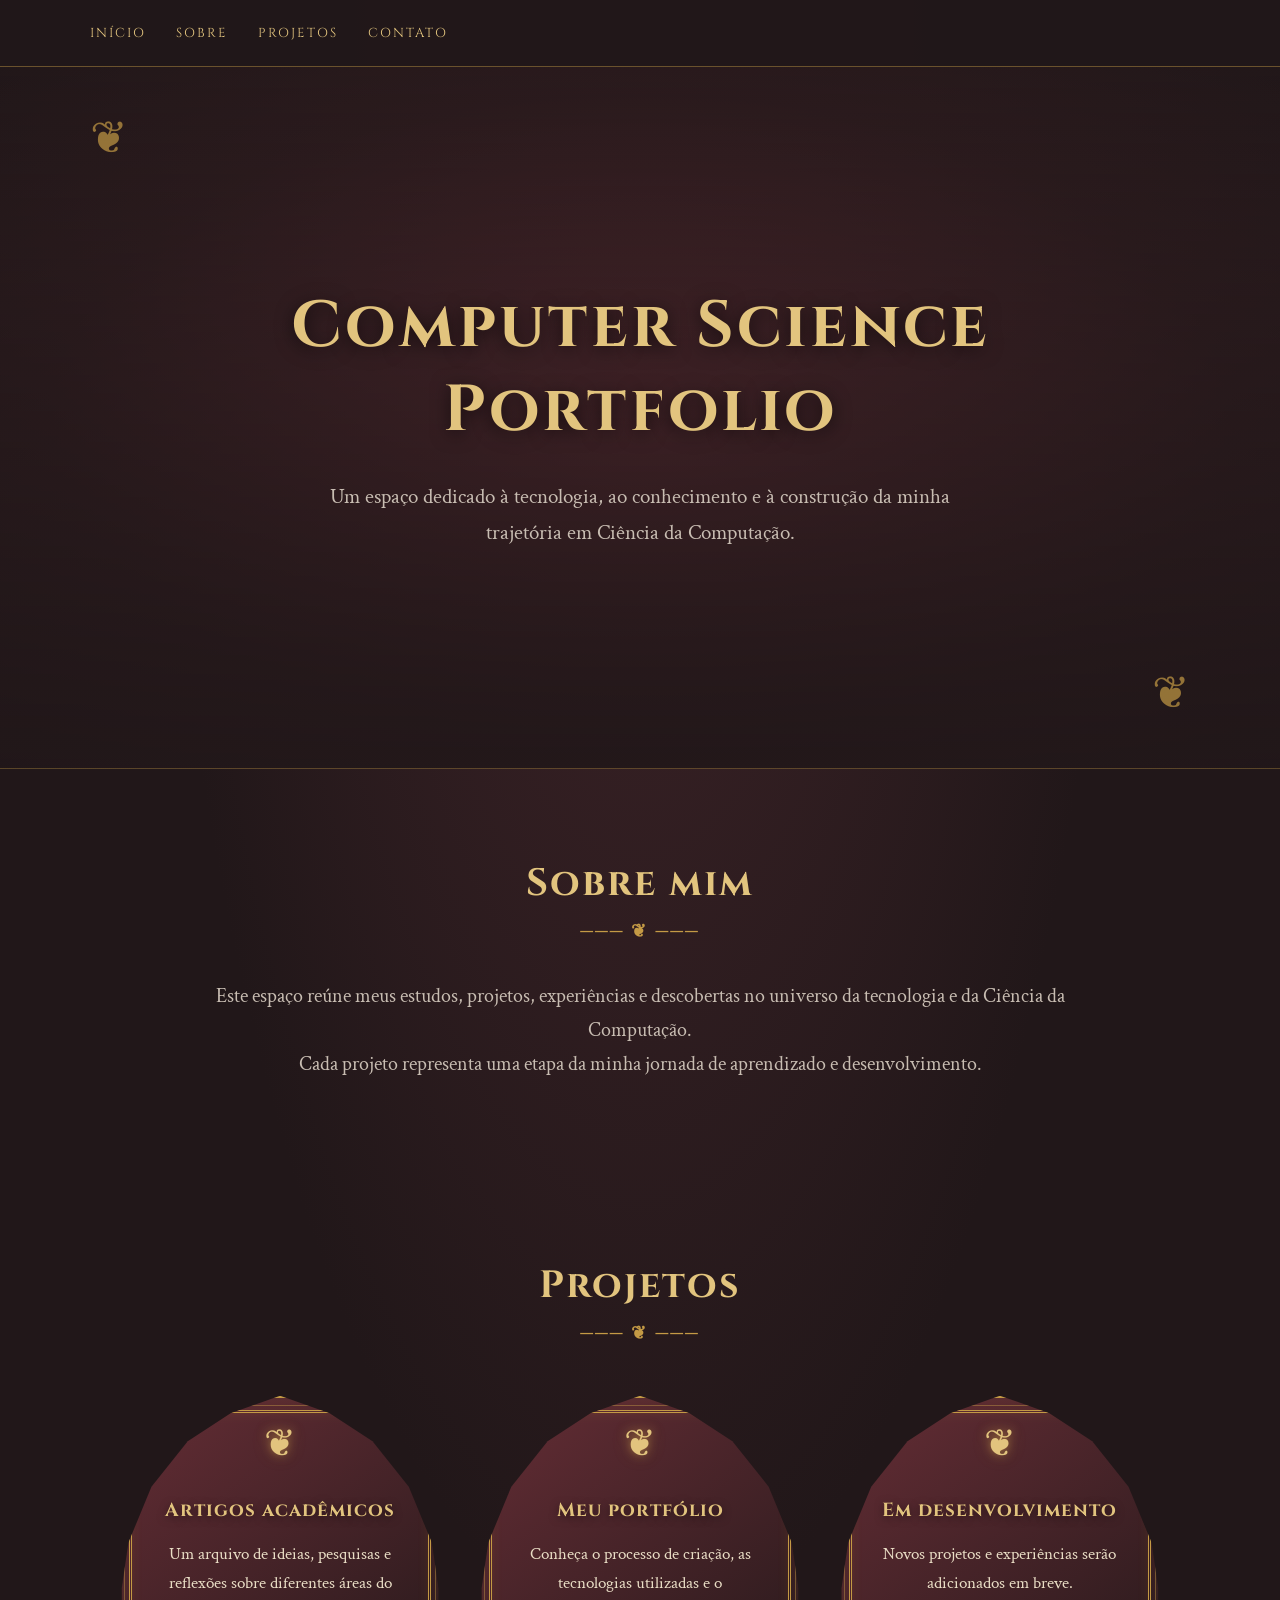
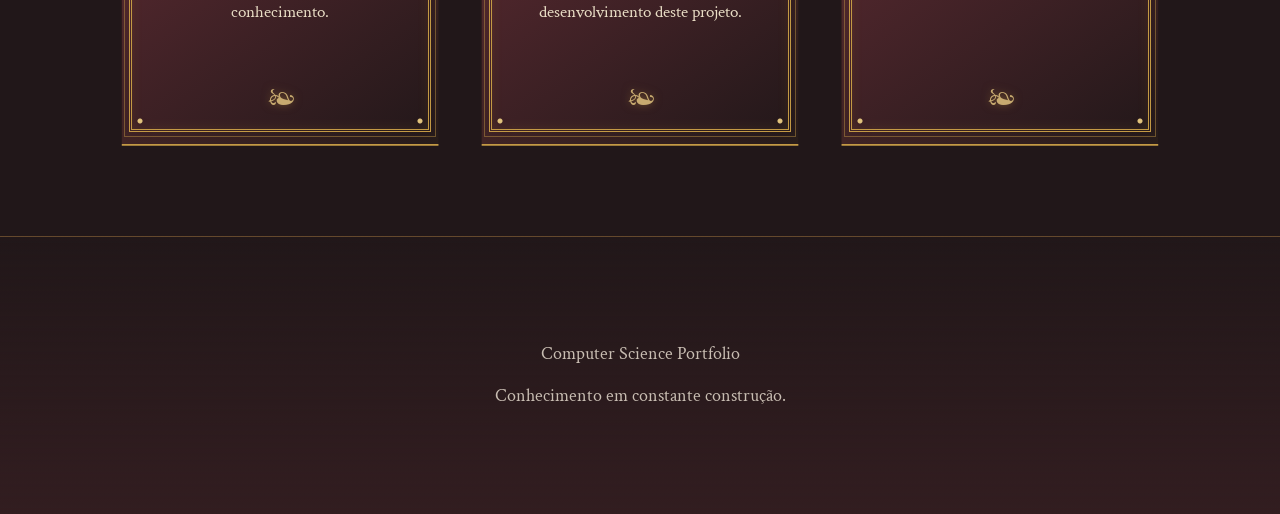
<file: index.html>
<!DOCTYPE html>
<html lang="pt-BR">

<head>
    <meta charset="UTF-8">
    <meta name="viewport" content="width=device-width, initial-scale=1.0">

    <title>Meu Portfolio | Computer Science</title>

    <link rel="stylesheet" href="Style.css">
</head>

<body>

    <header>
        <nav>
            <a href="#home">Início</a>
            <a href="#about">Sobre</a>
            <a href="#projects">Projetos</a>
            <a href="#contact">Contato</a>
        </nav>
    </header>

    <main>

        <section class="hero" id="home">
            <h1>Computer Science Portfolio</h1>

            <p>
                Um espaço dedicado à tecnologia,
                ao conhecimento e à construção
                da minha trajetória em Ciência da Computação.
            </p>
        </section>

        <section class="about" id="about">
            <h2>Sobre mim</h2>

            <p>
                Este espaço reúne meus estudos, projetos,
                experiências e descobertas no universo
                da tecnologia e da Ciência da Computação.
            </p>

            <p>
                Cada projeto representa uma etapa da minha
                jornada de aprendizado e desenvolvimento.
            </p>
        </section>

        <section class="projects" id="projects">
            <h2>Projetos</h2>

            <div class="project-grid">

                <a href="./Artigos.html/index.html">
                    <article class="project-card">
                        <span class="window-ornament">❦</span>
                        <h3>Artigos acadêmicos</h3>

                        <p>
                            Um arquivo de ideias, pesquisas
                            e reflexões sobre diferentes
                            áreas do conhecimento.
                        </p>
                    </article>
                </a>

                <a href="./Portfolio.html/index.html">
                    <article class="project-card">
                        <span class="window-ornament">❦</span>
                        <h3>Meu portfólio</h3>

                        <p>
                            Conheça o processo de criação,
                            as tecnologias utilizadas e
                            o desenvolvimento deste projeto.
                        </p>
                    </article>
                </a>

                <a href="./Desenvolvimento.html/index.html">
                    <article class="project-card">
                        <span class="window-ornament">❦</span>
                        <h3>Em desenvolvimento</h3>

                        <p>
                            Novos projetos e experiências
                            serão adicionados em breve.
                        </p>
                    </article>
                </a>

            </div>
        </section>

    </main>

    <footer id="contact">
        <p>Computer Science Portfolio</p>
        <p>Conhecimento em constante construção.</p>
    </footer>

</body>
</html>
</file>
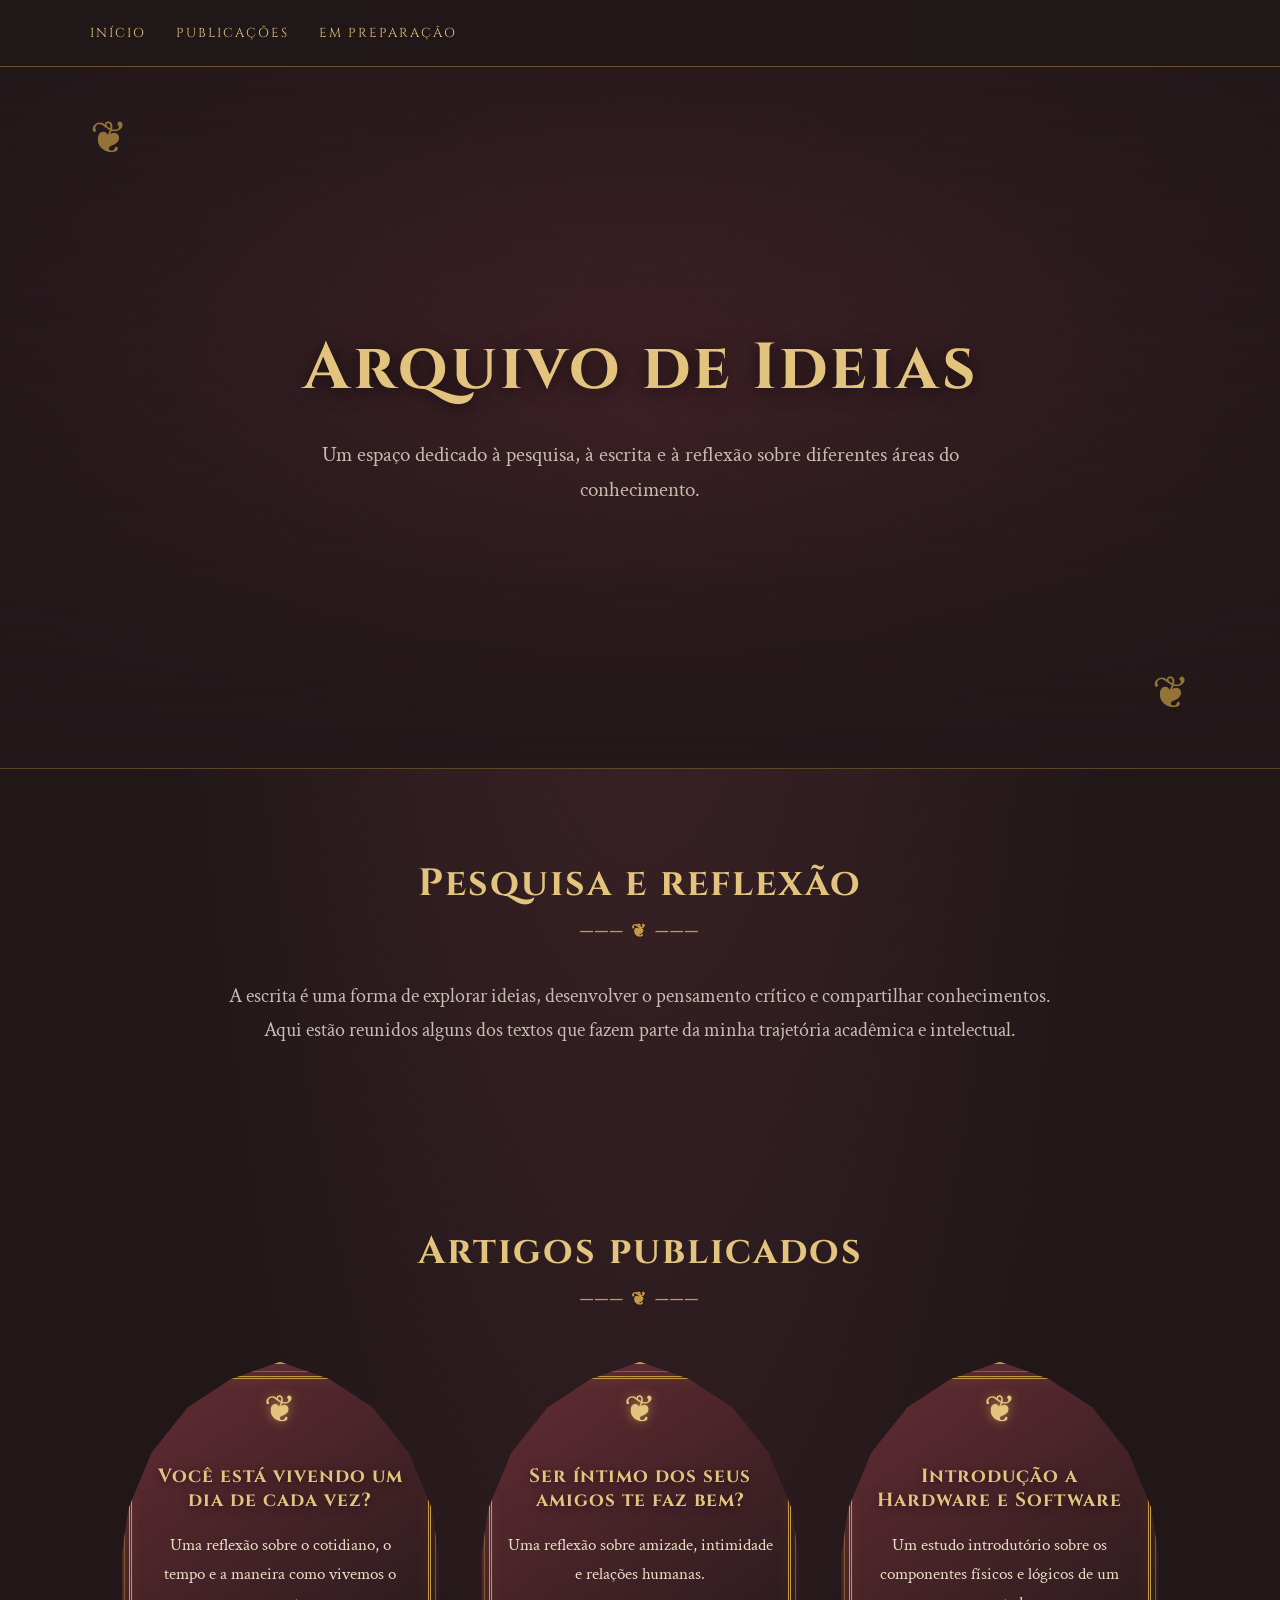
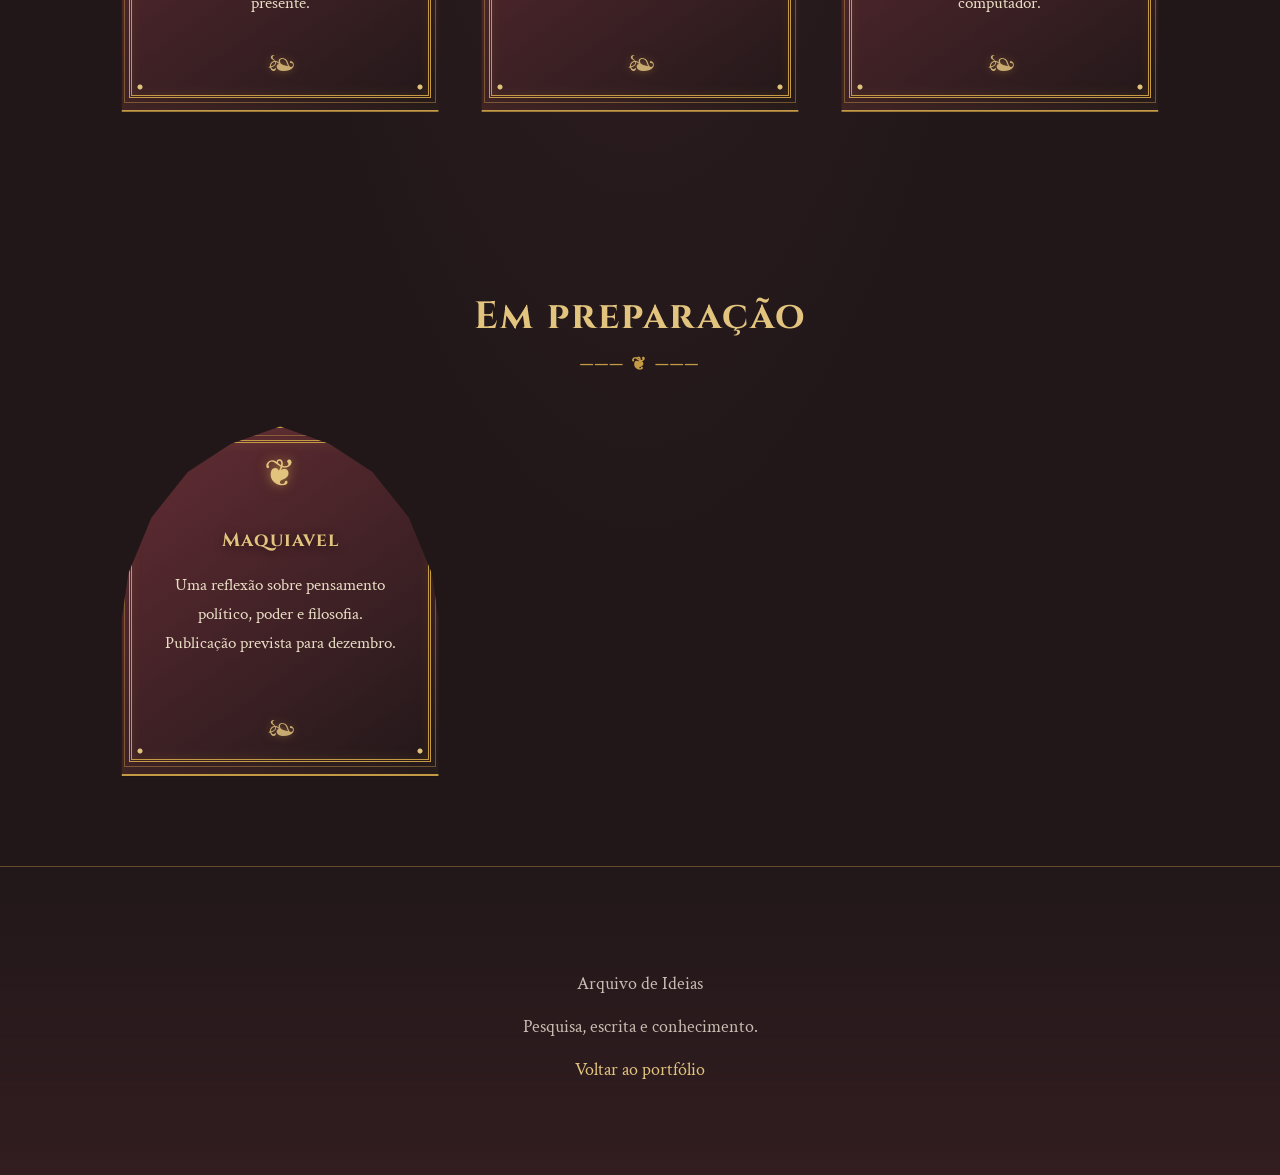
<file: Artigos.html/Index.html>
<!DOCTYPE html>
<html lang="pt-BR">

<head>
    <meta charset="UTF-8">
    <meta name="viewport" content="width=device-width, initial-scale=1.0">

    <title>Arquivo de Ideias | Computer Science</title>

    <link rel="stylesheet" href="../Style.css">
</head>

<body>

    <!-- CABEÇALHO -->

    <header>
        <nav>
            <a href="../Index.html">Início</a>
            <a href="#published">Publicações</a>
            <a href="#upcoming">Em preparação</a>
        </nav>
    </header>

    <main>

        <!-- APRESENTAÇÃO -->

        <section class="hero">

            <h1>Arquivo de Ideias</h1>

            <p>
                Um espaço dedicado à pesquisa,
                à escrita e à reflexão sobre
                diferentes áreas do conhecimento.
            </p>

        </section>

        <!-- INTRODUÇÃO -->

        <section class="about">

            <h2>Pesquisa e reflexão</h2>

            <p>
                A escrita é uma forma de explorar ideias,
                desenvolver o pensamento crítico e
                compartilhar conhecimentos.
            </p>

            <p>
                Aqui estão reunidos alguns dos textos
                que fazem parte da minha trajetória
                acadêmica e intelectual.
            </p>

        </section>

        <!-- ARTIGOS PUBLICADOS -->

        <section class="projects" id="published">

            <h2>Artigos publicados</h2>

            <div class="project-grid">

                <a href="https://substack.com/@aath3na"
                   target="_blank"
                   rel="noopener noreferrer">

                    <article class="project-card">

                        <span class="window-ornament">❦</span>

                        <h3>Você está vivendo um dia de cada vez?</h3>

                        <p>
                            Uma reflexão sobre o cotidiano,
                            o tempo e a maneira como vivemos
                            o presente.
                        </p>

                    </article>

                </a>

                <a href="https://substack.com/@aath3na"
                   target="_blank"
                   rel="noopener noreferrer">

                    <article class="project-card">

                        <span class="window-ornament">❦</span>

                        <h3>Ser íntimo dos seus amigos te faz bem?</h3>

                        <p>
                            Uma reflexão sobre amizade,
                            intimidade e relações humanas.
                        </p>

                    </article>

                </a>

                <a href="https://substack.com/@aath3na"
                   target="_blank"
                   rel="noopener noreferrer">

                    <article class="project-card">

                        <span class="window-ornament">❦</span>

                        <h3>Introdução a Hardware e Software</h3>

                        <p>
                            Um estudo introdutório sobre
                            os componentes físicos e lógicos
                            de um computador.
                        </p>

                    </article>

                </a>

            </div>

        </section>

        <!-- PRÓXIMAS PUBLICAÇÕES -->

        <section class="projects" id="upcoming">

            <h2>Em preparação</h2>

            <div class="project-grid">

                <article class="project-card">

                    <span class="window-ornament">❦</span>

                    <h3>Maquiavel</h3>

                    <p>
                        Uma reflexão sobre pensamento político,
                        poder e filosofia.
                    </p>

                    <p>
                        Publicação prevista para dezembro.
                    </p>

                </article>

            </div>

        </section>

    </main>

    <!-- RODAPÉ -->

    <footer id="contact">

        <p>Arquivo de Ideias</p>

        <p>Pesquisa, escrita e conhecimento.</p>

        <a href="../Index.html">Voltar ao portfólio</a>

    </footer>

</body>
</html>
</file>
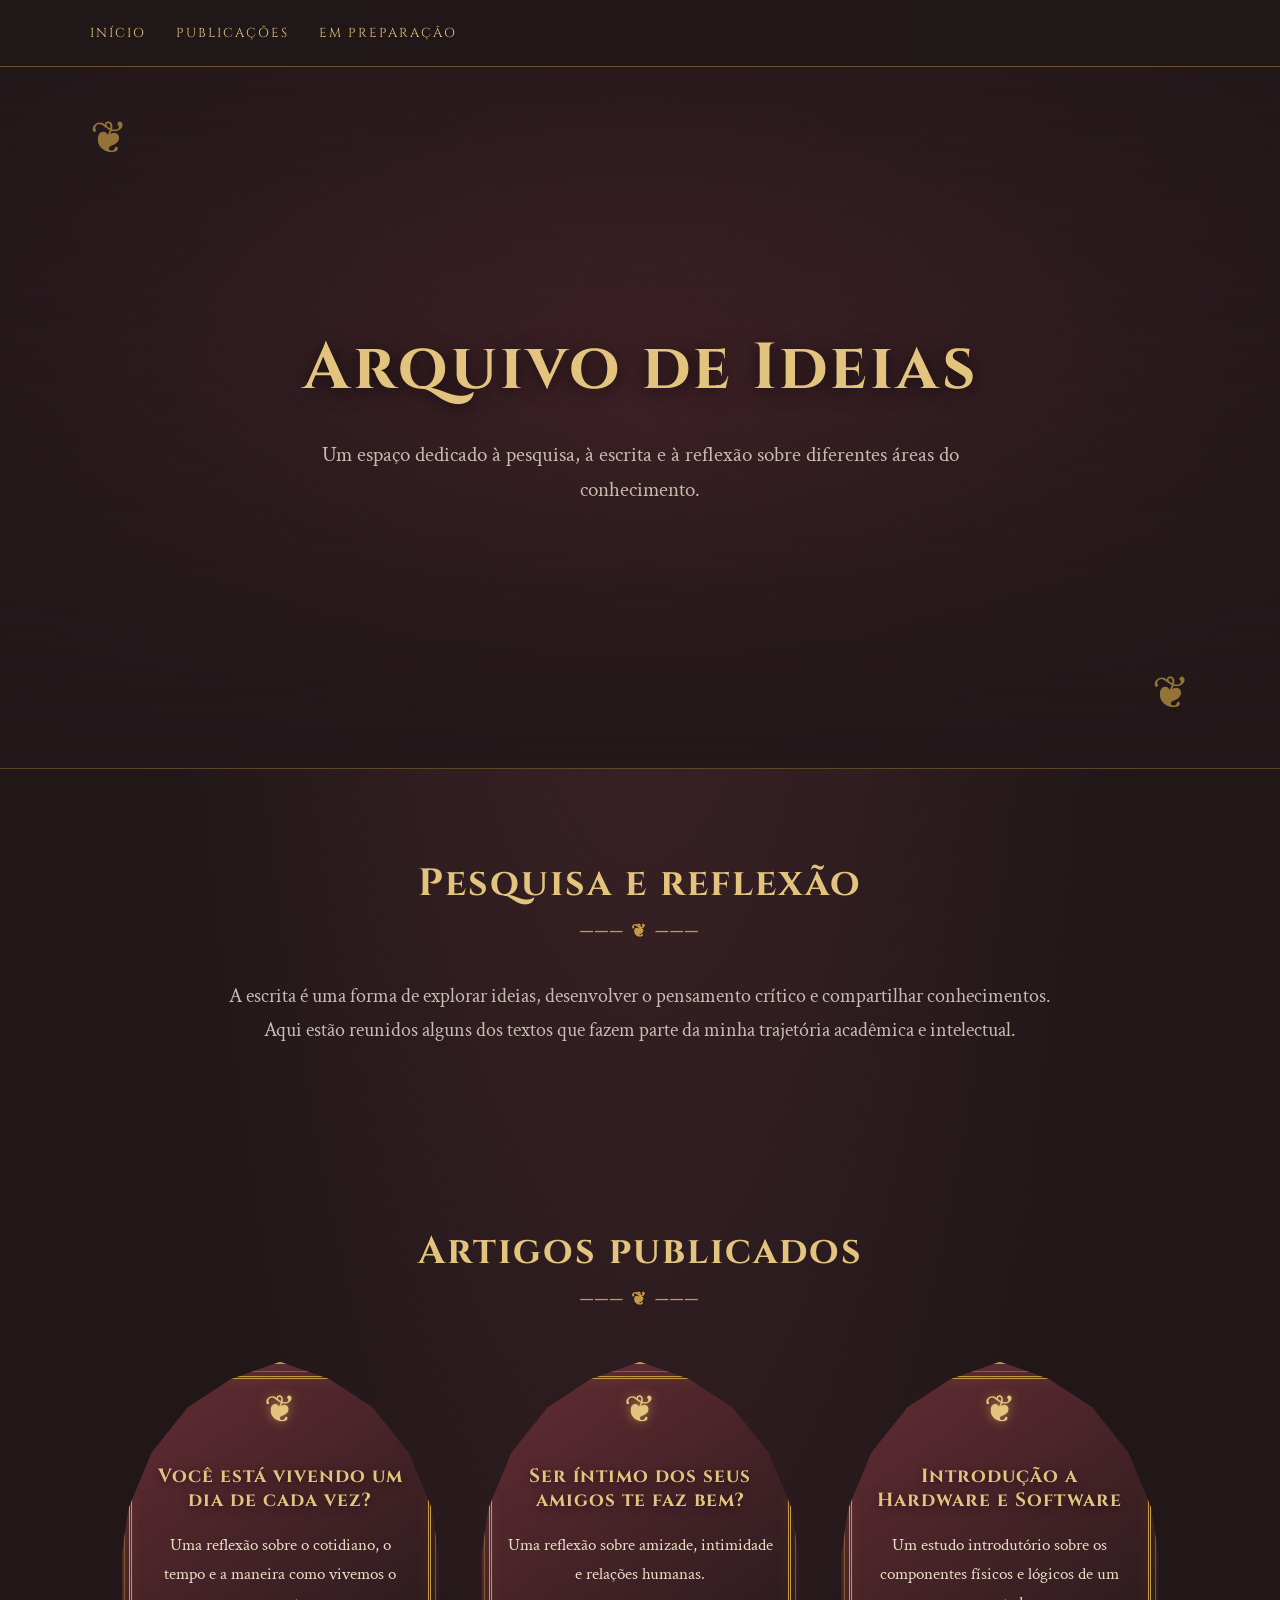
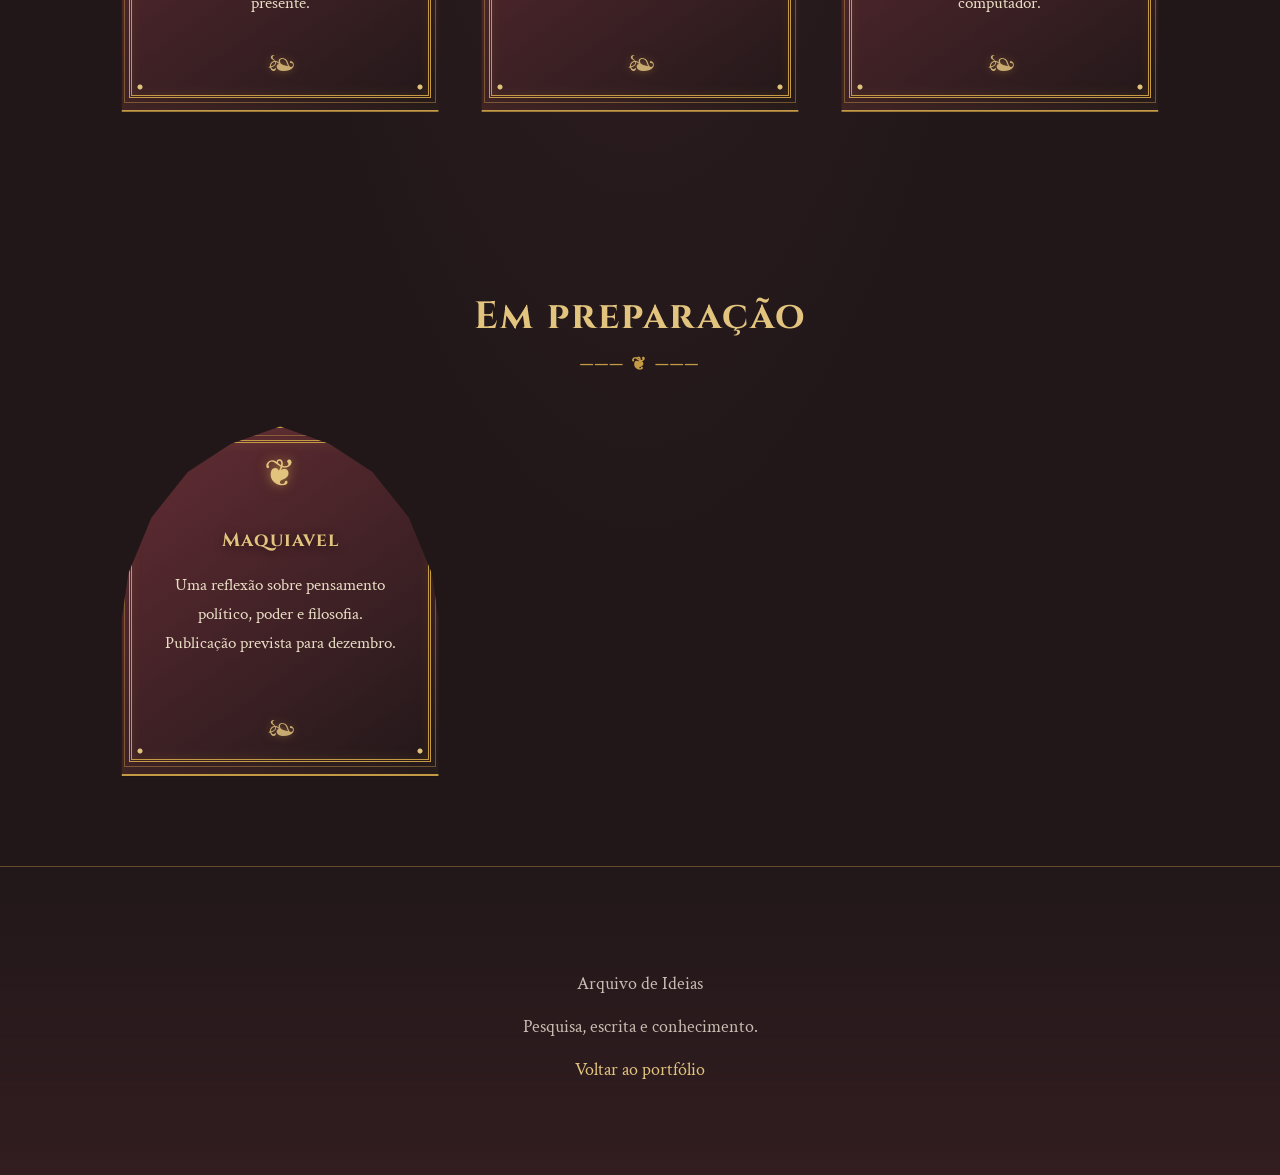
<file: Artigos.html/index.html>
<!DOCTYPE html>
<html lang="pt-BR">

<head>
    <meta charset="UTF-8">
    <meta name="viewport" content="width=device-width, initial-scale=1.0">

    <title>Arquivo de Ideias | Computer Science</title>

    <link rel="stylesheet" href="../Style.css">
</head>

<body>

    <!-- CABEÇALHO -->

    <header>
        <nav>
            <a href="../index.html">Início</a>
            <a href="#published">Publicações</a>
            <a href="#upcoming">Em preparação</a>
        </nav>
    </header>

    <main>

        <!-- APRESENTAÇÃO -->

        <section class="hero">

            <h1>Arquivo de Ideias</h1>

            <p>
                Um espaço dedicado à pesquisa,
                à escrita e à reflexão sobre
                diferentes áreas do conhecimento.
            </p>

        </section>

        <!-- INTRODUÇÃO -->

        <section class="about">

            <h2>Pesquisa e reflexão</h2>

            <p>
                A escrita é uma forma de explorar ideias,
                desenvolver o pensamento crítico e
                compartilhar conhecimentos.
            </p>

            <p>
                Aqui estão reunidos alguns dos textos
                que fazem parte da minha trajetória
                acadêmica e intelectual.
            </p>

        </section>

        <!-- ARTIGOS PUBLICADOS -->

        <section class="projects" id="published">

            <h2>Artigos publicados</h2>

            <div class="project-grid">

                <a href="https://substack.com/@aath3na"
                   target="_blank"
                   rel="noopener noreferrer">

                    <article class="project-card">

                        <span class="window-ornament">❦</span>

                        <h3>Você está vivendo um dia de cada vez?</h3>

                        <p>
                            Uma reflexão sobre o cotidiano,
                            o tempo e a maneira como vivemos
                            o presente.
                        </p>

                    </article>

                </a>

                <a href="https://substack.com/@aath3na"
                   target="_blank"
                   rel="noopener noreferrer">

                    <article class="project-card">

                        <span class="window-ornament">❦</span>

                        <h3>Ser íntimo dos seus amigos te faz bem?</h3>

                        <p>
                            Uma reflexão sobre amizade,
                            intimidade e relações humanas.
                        </p>

                    </article>

                </a>

                <a href="https://substack.com/@aath3na"
                   target="_blank"
                   rel="noopener noreferrer">

                    <article class="project-card">

                        <span class="window-ornament">❦</span>

                        <h3>Introdução a Hardware e Software</h3>

                        <p>
                            Um estudo introdutório sobre
                            os componentes físicos e lógicos
                            de um computador.
                        </p>

                    </article>

                </a>

            </div>

        </section>

        <!-- PRÓXIMAS PUBLICAÇÕES -->

        <section class="projects" id="upcoming">

            <h2>Em preparação</h2>

            <div class="project-grid">

                <article class="project-card">

                    <span class="window-ornament">❦</span>

                    <h3>Maquiavel</h3>

                    <p>
                        Uma reflexão sobre pensamento político,
                        poder e filosofia.
                    </p>

                    <p>
                        Publicação prevista para dezembro.
                    </p>

                </article>

            </div>

        </section>

    </main>

    <!-- RODAPÉ -->

    <footer id="contact">

        <p>Arquivo de Ideias</p>

        <p>Pesquisa, escrita e conhecimento.</p>

        <a href="../index.html">Voltar ao portfólio</a>

    </footer>

</body>
</html>
</file>
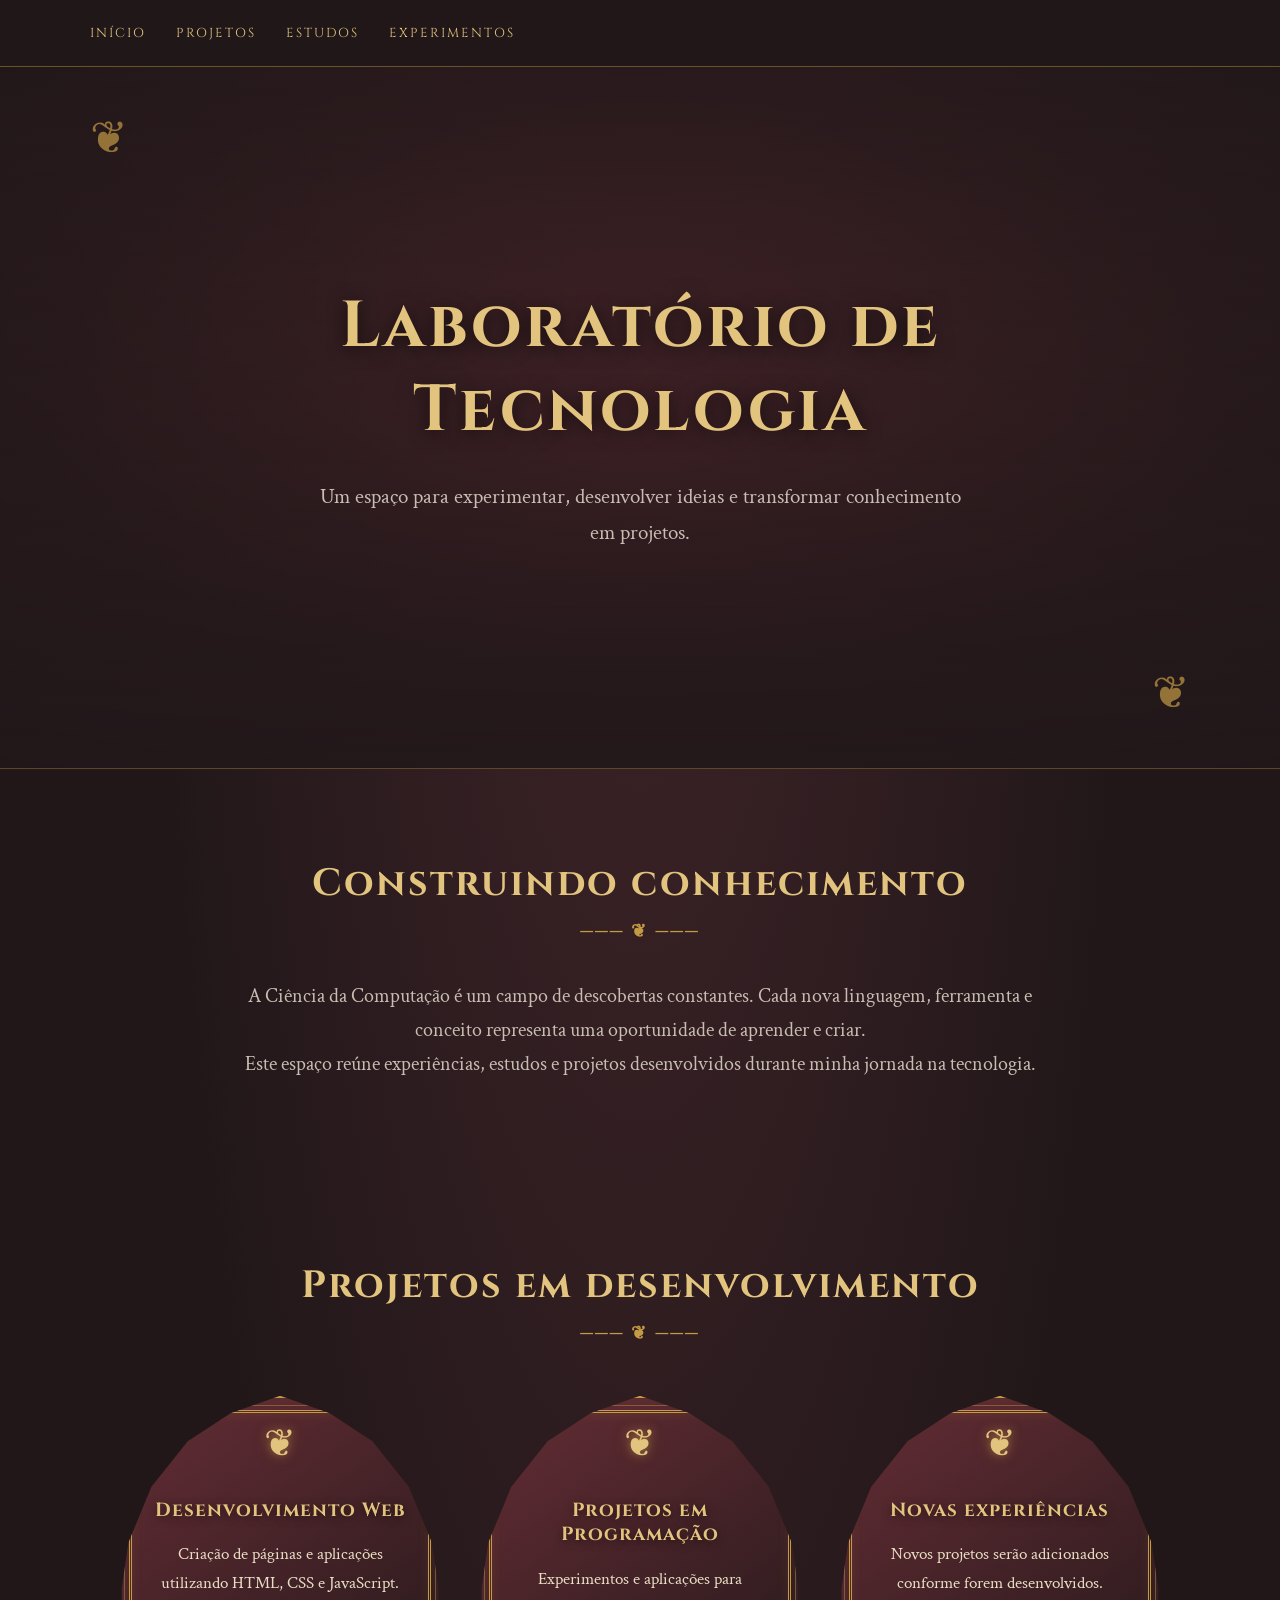
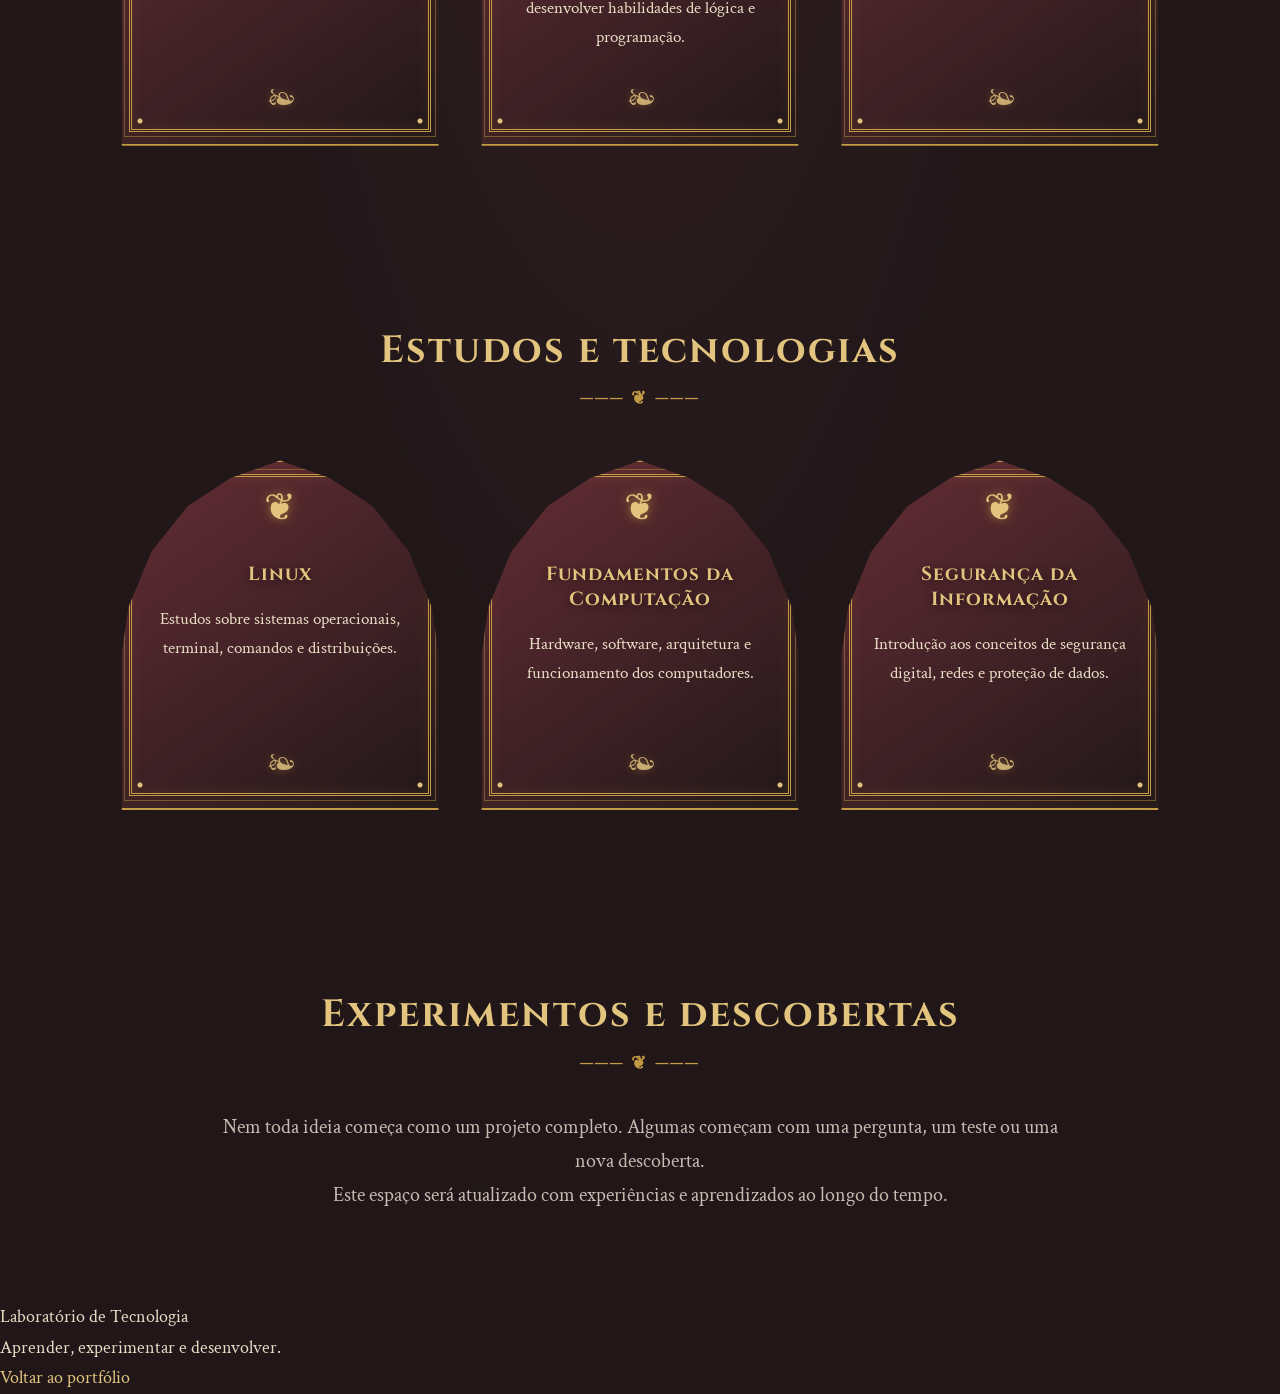
<file: Desenvolvimento.html/Index.html>
<!DOCTYPE html>
<html lang="pt-BR">

<head>
    <meta charset="UTF-8">
    <meta name="viewport" content="width=device-width, initial-scale=1.0">

    <title>Laboratório de Tecnologia | Computer Science</title>

    <link rel="stylesheet" href="../Style.css">
</head>

<body>

    <header>
        <nav>
            <a href="../Index.html">Início</a>
            <a href="#projects">Projetos</a>
            <a href="#studies">Estudos</a>
            <a href="#experiments">Experimentos</a>
        </nav>
    </header>

    <main>

        <!-- APRESENTAÇÃO -->

        <section class="hero">

            <h1>Laboratório de Tecnologia</h1>

            <p>
                Um espaço para experimentar,
                desenvolver ideias e transformar
                conhecimento em projetos.
            </p>

        </section>

        <!-- INTRODUÇÃO -->

        <section class="about">

            <h2>Construindo conhecimento</h2>

            <p>
                A Ciência da Computação é um campo
                de descobertas constantes.
                Cada nova linguagem, ferramenta
                e conceito representa uma oportunidade
                de aprender e criar.
            </p>

            <p>
                Este espaço reúne experiências,
                estudos e projetos desenvolvidos
                durante minha jornada na tecnologia.
            </p>

        </section>

        <!-- PROJETOS -->

        <section class="projects" id="projects">

            <h2>Projetos em desenvolvimento</h2>

            <div class="project-grid">

                <article class="project-card">

                    <span class="window-ornament">❦</span>

                    <h3>Desenvolvimento Web</h3>

                    <p>
                        Criação de páginas e aplicações
                        utilizando HTML, CSS e JavaScript.
                    </p>

                </article>

                <article class="project-card">

                    <span class="window-ornament">❦</span>

                    <h3>Projetos em Programação</h3>

                    <p>
                        Experimentos e aplicações
                        para desenvolver habilidades
                        de lógica e programação.
                    </p>

                </article>

                <article class="project-card">

                    <span class="window-ornament">❦</span>

                    <h3>Novas experiências</h3>

                    <p>
                        Novos projetos serão adicionados
                        conforme forem desenvolvidos.
                    </p>

                </article>

            </div>

        </section>

        <!-- ESTUDOS -->

        <section class="projects" id="studies">

            <h2>Estudos e tecnologias</h2>

            <div class="project-grid">

                <article class="project-card">

                    <span class="window-ornament">❦</span>

                    <h3>Linux</h3>

                    <p>
                        Estudos sobre sistemas operacionais,
                        terminal, comandos e distribuições.
                    </p>

                </article>

                <article class="project-card">

                    <span class="window-ornament">❦</span>

                    <h3>Fundamentos da Computação</h3>

                    <p>
                        Hardware, software,
                        arquitetura e funcionamento
                        dos computadores.
                    </p>

                </article>

                <article class="project-card">

                    <span class="window-ornament">❦</span>

                    <h3>Segurança da Informação</h3>

                    <p>
                        Introdução aos conceitos
                        de segurança digital,
                        redes e proteção de dados.
                    </p>

                </article>

            </div>

        </section>

        <!-- EXPERIMENTOS -->

        <section class="about" id="experiments">

            <h2>Experimentos e descobertas</h2>

            <p>
                Nem toda ideia começa como um projeto completo.
                Algumas começam com uma pergunta,
                um teste ou uma nova descoberta.
            </p>

            <p>
                Este espaço será atualizado
                com experiências e aprendizados
                ao longo do tempo.
            </p>

        </section>

    </main>

    <footer>

        <p>Laboratório de Tecnologia</p>

        <p>Aprender, experimentar e desenvolver.</p>

        <a href="../Index.html">Voltar ao portfólio</a>

    </footer>

</body>
</html>
</file>
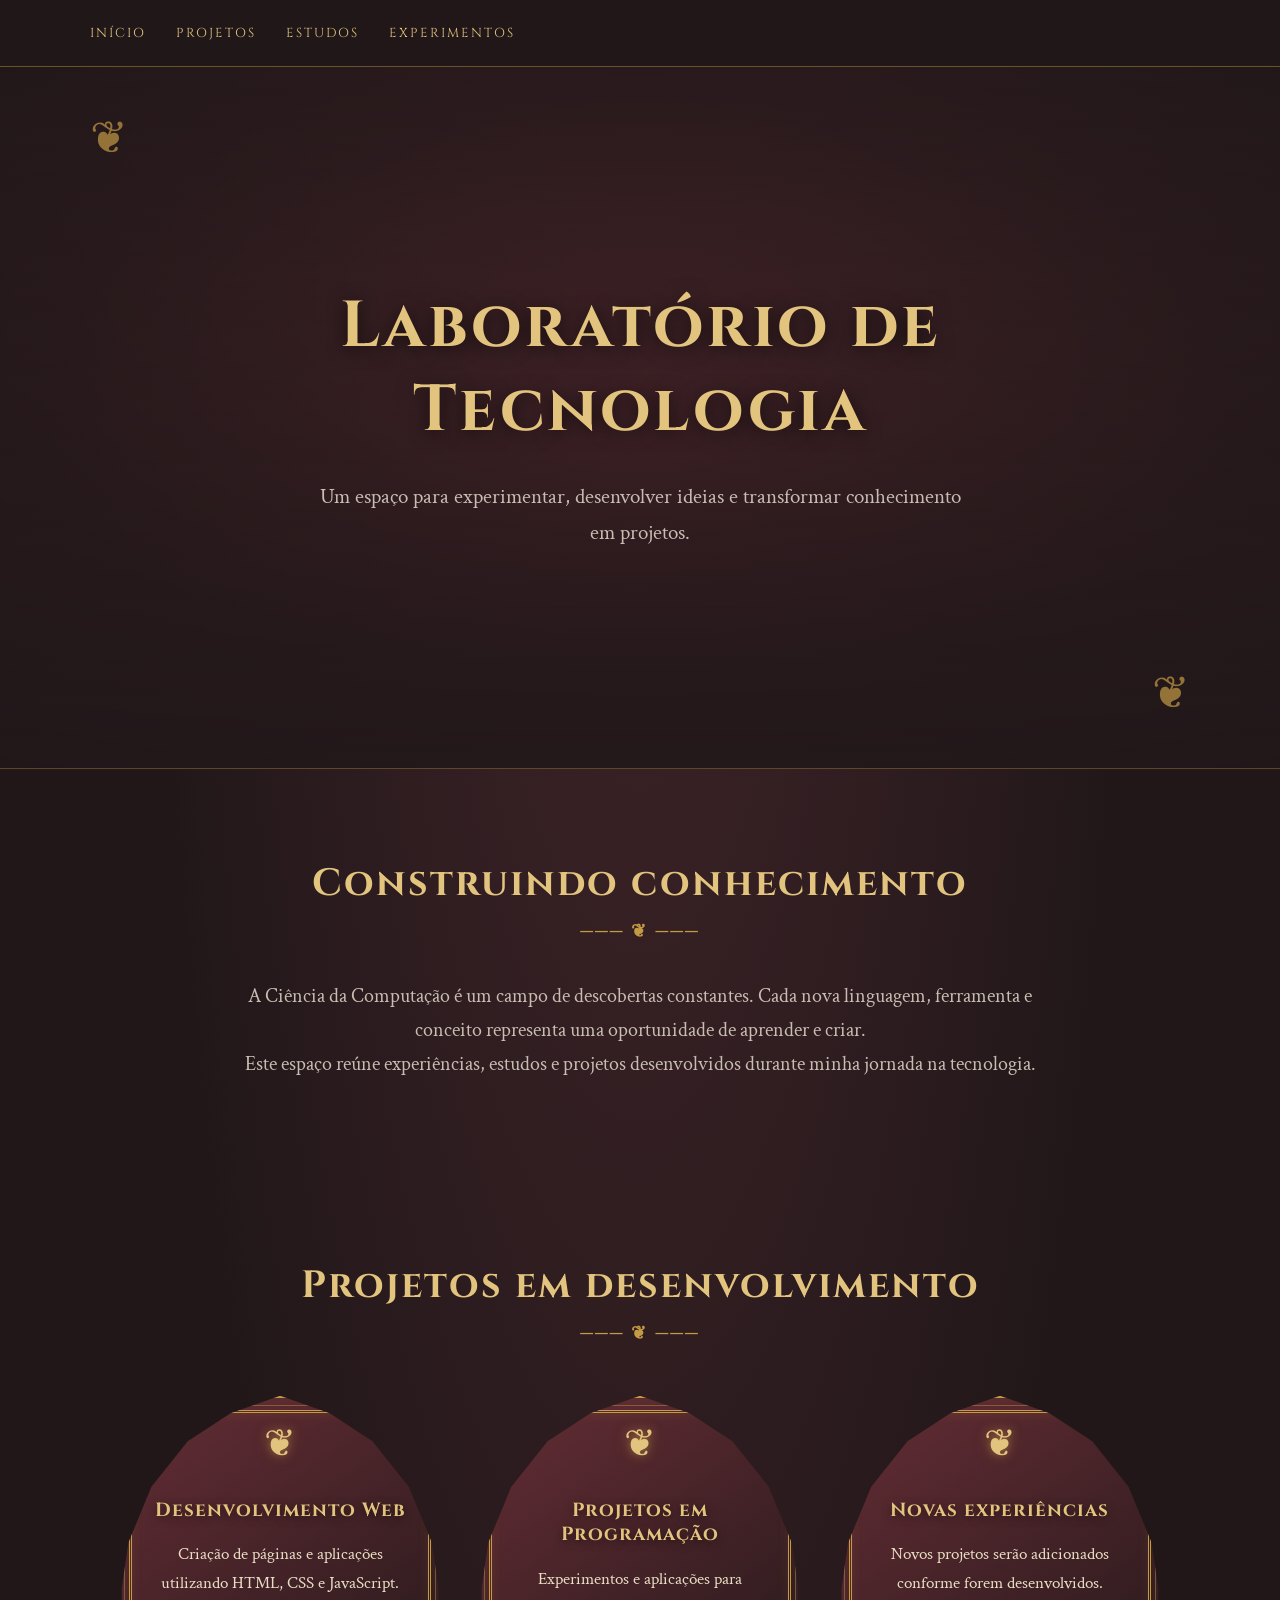
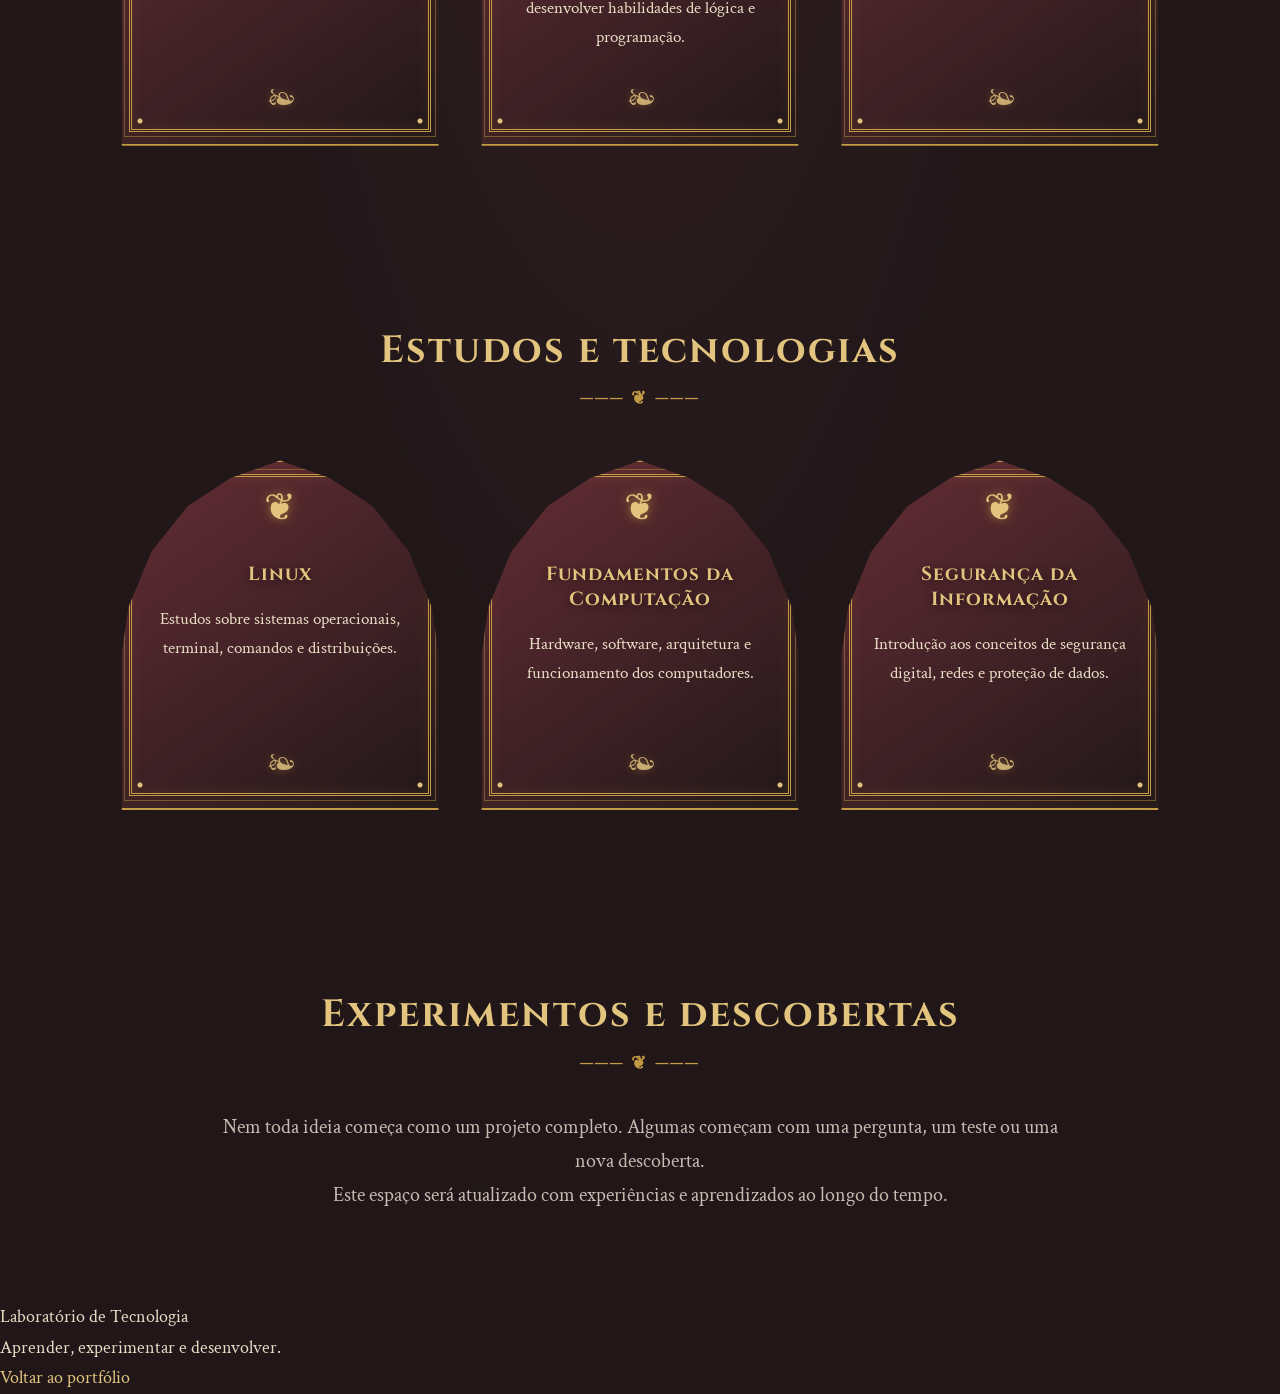
<file: Desenvolvimento.html/index.html>
<!DOCTYPE html>
<html lang="pt-BR">

<head>
    <meta charset="UTF-8">
    <meta name="viewport" content="width=device-width, initial-scale=1.0">

    <title>Laboratório de Tecnologia | Computer Science</title>

    <link rel="stylesheet" href="../Style.css">
</head>

<body>

    <header>
        <nav>
            <a href="../index.html">Início</a>
            <a href="#projects">Projetos</a>
            <a href="#studies">Estudos</a>
            <a href="#experiments">Experimentos</a>
        </nav>
    </header>

    <main>

        <!-- APRESENTAÇÃO -->

        <section class="hero">

            <h1>Laboratório de Tecnologia</h1>

            <p>
                Um espaço para experimentar,
                desenvolver ideias e transformar
                conhecimento em projetos.
            </p>

        </section>

        <!-- INTRODUÇÃO -->

        <section class="about">

            <h2>Construindo conhecimento</h2>

            <p>
                A Ciência da Computação é um campo
                de descobertas constantes.
                Cada nova linguagem, ferramenta
                e conceito representa uma oportunidade
                de aprender e criar.
            </p>

            <p>
                Este espaço reúne experiências,
                estudos e projetos desenvolvidos
                durante minha jornada na tecnologia.
            </p>

        </section>

        <!-- PROJETOS -->

        <section class="projects" id="projects">

            <h2>Projetos em desenvolvimento</h2>

            <div class="project-grid">

                <article class="project-card">

                    <span class="window-ornament">❦</span>

                    <h3>Desenvolvimento Web</h3>

                    <p>
                        Criação de páginas e aplicações
                        utilizando HTML, CSS e JavaScript.
                    </p>

                </article>

                <article class="project-card">

                    <span class="window-ornament">❦</span>

                    <h3>Projetos em Programação</h3>

                    <p>
                        Experimentos e aplicações
                        para desenvolver habilidades
                        de lógica e programação.
                    </p>

                </article>

                <article class="project-card">

                    <span class="window-ornament">❦</span>

                    <h3>Novas experiências</h3>

                    <p>
                        Novos projetos serão adicionados
                        conforme forem desenvolvidos.
                    </p>

                </article>

            </div>

        </section>

        <!-- ESTUDOS -->

        <section class="projects" id="studies">

            <h2>Estudos e tecnologias</h2>

            <div class="project-grid">

                <article class="project-card">

                    <span class="window-ornament">❦</span>

                    <h3>Linux</h3>

                    <p>
                        Estudos sobre sistemas operacionais,
                        terminal, comandos e distribuições.
                    </p>

                </article>

                <article class="project-card">

                    <span class="window-ornament">❦</span>

                    <h3>Fundamentos da Computação</h3>

                    <p>
                        Hardware, software,
                        arquitetura e funcionamento
                        dos computadores.
                    </p>

                </article>

                <article class="project-card">

                    <span class="window-ornament">❦</span>

                    <h3>Segurança da Informação</h3>

                    <p>
                        Introdução aos conceitos
                        de segurança digital,
                        redes e proteção de dados.
                    </p>

                </article>

            </div>

        </section>

        <!-- EXPERIMENTOS -->

        <section class="about" id="experiments">

            <h2>Experimentos e descobertas</h2>

            <p>
                Nem toda ideia começa como um projeto completo.
                Algumas começam com uma pergunta,
                um teste ou uma nova descoberta.
            </p>

            <p>
                Este espaço será atualizado
                com experiências e aprendizados
                ao longo do tempo.
            </p>

        </section>

    </main>

    <footer>

        <p>Laboratório de Tecnologia</p>

        <p>Aprender, experimentar e desenvolver.</p>

        <a href="../index.html">Voltar ao portfólio</a>

    </footer>

</body>
</html>
</file>
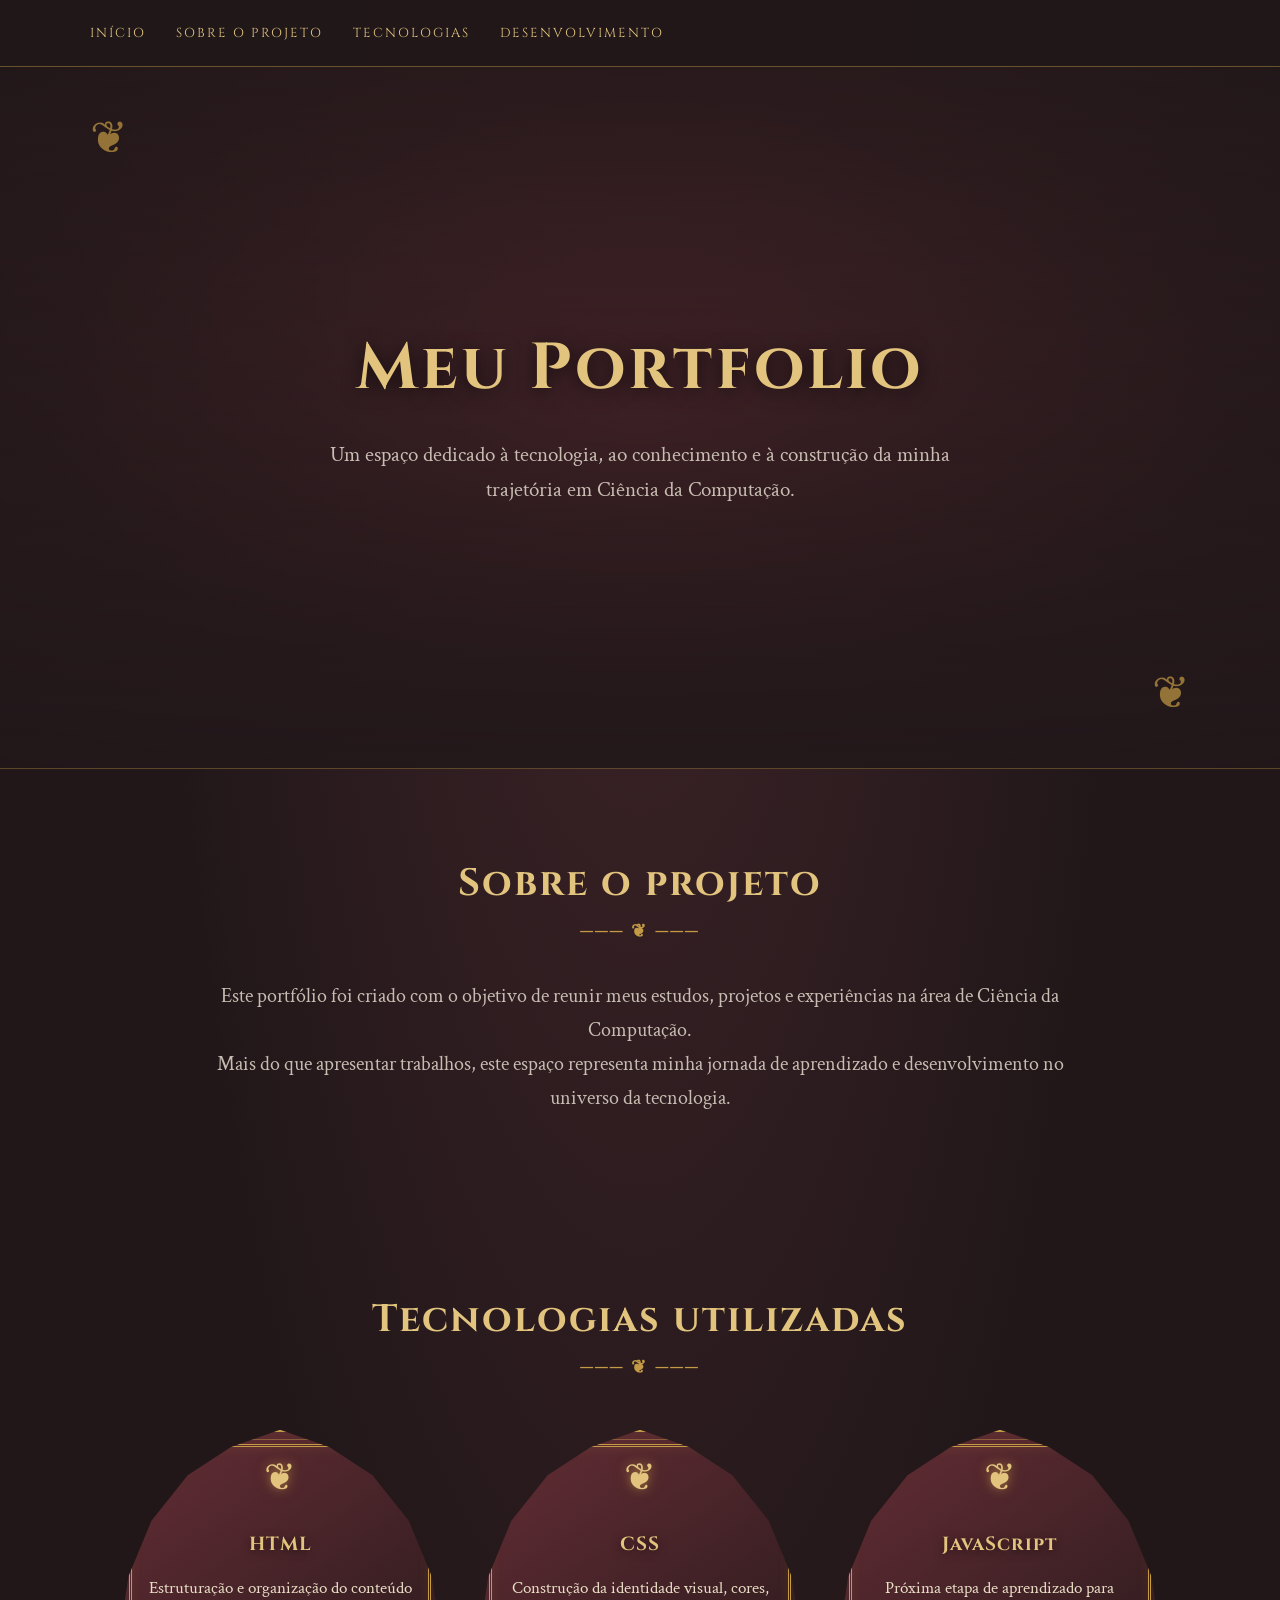
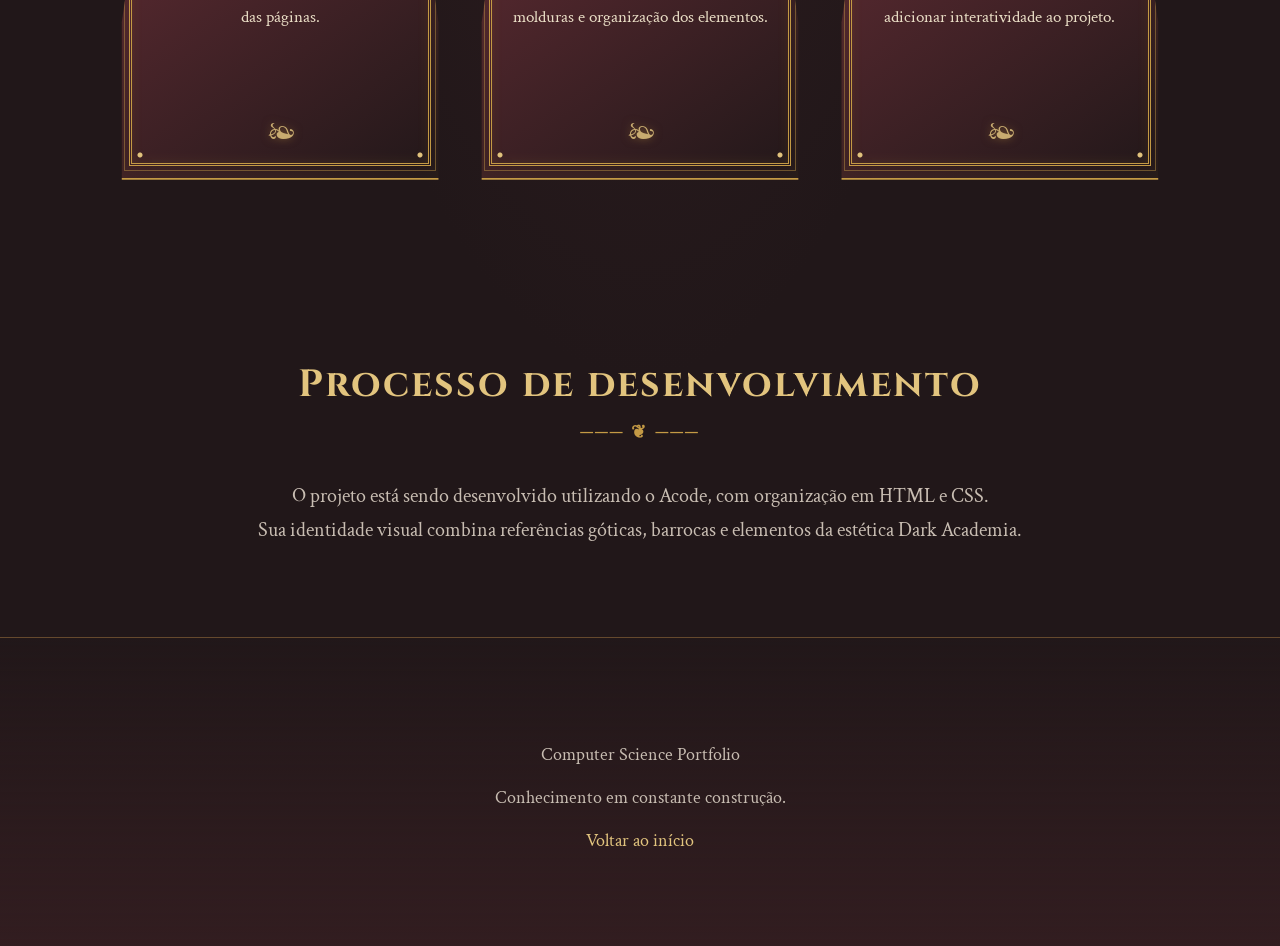
<file: Portfolio.html/index.html>
<!DOCTYPE html>
<html lang="pt-BR">

<head>
    <meta charset="UTF-8">
    <meta name="viewport" content="width=device-width, initial-scale=1.0">

    <title>Meu Portfolio | Computer Science</title>

    <!-- CSS principal -->
    <link rel="stylesheet" href="../Style.css">
</head>

<body>

    <header>
        <nav>
            <a href="../index.html">Início</a>
            <a href="#about">Sobre o projeto</a>
            <a href="#technologies">Tecnologias</a>
            <a href="#development">Desenvolvimento</a>
        </nav>
    </header>

    <main>

        <!-- APRESENTAÇÃO -->
        <section class="hero">
            <h1>Meu Portfolio</h1>

            <p>
                Um espaço dedicado à tecnologia,
                ao conhecimento e à construção
                da minha trajetória em Ciência da Computação.
            </p>
        </section>

        <!-- SOBRE O PROJETO -->
        <section class="about" id="about">

            <h2>Sobre o projeto</h2>

            <p>
                Este portfólio foi criado com o objetivo
                de reunir meus estudos, projetos e
                experiências na área de Ciência da Computação.
            </p>

            <p>
                Mais do que apresentar trabalhos,
                este espaço representa minha jornada
                de aprendizado e desenvolvimento
                no universo da tecnologia.
            </p>

        </section>

        <!-- TECNOLOGIAS -->
        <section class="projects" id="technologies">

            <h2>Tecnologias utilizadas</h2>

            <div class="project-grid">

                <article class="project-card">
                    <span class="window-ornament">❦</span>

                    <h3>HTML</h3>

                    <p>
                        Estruturação e organização
                        do conteúdo das páginas.
                    </p>
                </article>

                <article class="project-card">
                    <span class="window-ornament">❦</span>

                    <h3>CSS</h3>

                    <p>
                        Construção da identidade visual,
                        cores, molduras e organização
                        dos elementos.
                    </p>
                </article>

                <article class="project-card">
                    <span class="window-ornament">❦</span>

                    <h3>JavaScript</h3>

                    <p>
                        Próxima etapa de aprendizado
                        para adicionar interatividade
                        ao projeto.
                    </p>
                </article>

            </div>

        </section>

        <!-- DESENVOLVIMENTO -->
        <section class="about" id="development">

            <h2>Processo de desenvolvimento</h2>

            <p>
                O projeto está sendo desenvolvido
                utilizando o Acode, com organização
                em HTML e CSS.
            </p>

            <p>
                Sua identidade visual combina
                referências góticas, barrocas
                e elementos da estética Dark Academia.
            </p>

        </section>

    </main>

    <footer id="contact">

        <p>Computer Science Portfolio</p>

        <p>Conhecimento em constante construção.</p>

        <a href="../index.html">Voltar ao início</a>

    </footer>

</body>
</html>
</file>
<file: Style.css>
@import url('https://fonts.googleapis.com/css2?family=Cinzel:wght@400;500;600;700&family=Crimson+Text:wght@400;600;700&display=swap');

/* 1. CONFIGURAÇÕES GERAIS */

:root {
    --background: #211719;
    --burgundy: #651B24;
    --burgundy-dark: #321D20;
    --gold: #C49A45;
    --gold-light: #E2C47E;
    --parchment: #E9DDC5;
    --muted: #C8BDB2;
}

* {
    margin: 0;
    padding: 0;
    box-sizing: border-box;
}

html {
    scroll-behavior: smooth;
}

body {
    background:
        radial-gradient(ellipse at top, #42252A 0%, transparent 55%),
        var(--background);
    color: var(--parchment);
    font-family: 'Crimson Text', Georgia, serif;
    font-size: 18px;
    line-height: 1.7;
    overflow-x: hidden;
}

h1, h2, h3 {
    font-family: 'Cinzel', Georgia, serif;
    color: var(--gold-light);
    line-height: 1.3;
}

a {
    color: var(--gold-light);
    text-decoration: none;
    transition: 0.3s ease;
}

/* 2. CABEÇALHO */

header {
    width: 100%;
    padding: 22px 7%;
    background: rgba(33, 23, 25, 0.97);
    border-bottom: 1px solid rgba(196, 154, 69, 0.45);
    display: flex;
    justify-content: space-between;
    align-items: center;
    flex-wrap: wrap;
    gap: 18px;
    position: relative;
    z-index: 10;
}

nav {
    display: flex;
    justify-content: center;
    align-items: center;
    gap: 30px;
    flex-wrap: wrap;
}

nav a {
    font-family: 'Cinzel', Georgia, serif;
    font-size: 13px;
    letter-spacing: 2px;
    text-transform: uppercase;
    position: relative;
}

nav a::after {
    content: "";
    position: absolute;
    left: 0;
    bottom: -7px;
    width: 0;
    height: 1px;
    background: var(--gold);
    transition: width 0.3s ease;
}

nav a:hover::after {
    width: 100%;
}

/* 3. INÍCIO */

.hero {
    min-height: 78vh;
    padding: 100px 10%;
    display: flex;
    flex-direction: column;
    justify-content: center;
    align-items: center;
    text-align: center;
    position: relative;
    background:
        linear-gradient(
            rgba(33, 23, 25, 0.45),
            rgba(33, 23, 25, 0.9)
        ),
        radial-gradient(
            ellipse at center,
            #71313A 0%,
            #321D20 65%,
            #211719 100%
        );
    border-bottom: 1px solid rgba(196, 154, 69, 0.35);
}

.hero::before,
.hero::after {
    content: "❦";
    position: absolute;
    color: var(--gold);
    font-size: 45px;
    opacity: 0.7;
}

.hero::before {
    top: 35px;
    left: 7%;
}

.hero::after {
    bottom: 35px;
    right: 7%;
}

.hero h1 {
    max-width: 900px;
    font-size: clamp(32px, 6vw, 65px);
    letter-spacing: 3px;
    text-shadow: 0 3px 18px rgba(0, 0, 0, 0.6);
}

.hero p {
    max-width: 650px;
    margin-top: 25px;
    color: var(--muted);
    font-size: 21px;
}

/* 4. SEÇÕES */

.about,
.projects,
#contact {
    padding: 90px 9%;
    position: relative;
}

.about h2,
.projects h2,
#contact h2 {
    text-align: center;
    font-size: clamp(25px, 4vw, 38px);
    margin-bottom: 35px;
    letter-spacing: 2px;
}

.about p {
    max-width: 850px;
    margin: 0 auto;
    color: var(--muted);
    text-align: center;
    font-size: 20px;
}

.about h2::after,
.projects h2::after,
#contact h2::after {
    content: " ─── ❦ ─── ";
    display: block;
    color: var(--gold);
    font-size: 18px;
    margin-top: 12px;
}

/* 5. CARTÕES DOS PROJETOS */

.project-grid {
    display: grid;
    grid-template-columns: repeat(3, minmax(0, 1fr));
    gap: 30px;
    margin-top: 50px;
}

/* CORREÇÃO: O LINK TAMBÉM PRECISA OCUPAR A COLUNA */

.project-grid > a {
    display: block;
    width: 100%;
    min-width: 0;
    height: 100%;
    color: inherit;
    text-decoration: none;
}

.project-card {
    width: 100%;
    min-width: 0;
    min-height: 350px;
    height: 100%;
    padding: 100px 30px 40px;
    position: relative;
    isolation: isolate;
    overflow: hidden;
    text-align: center;

    background: linear-gradient(
        160deg,
        #51252B,
        #321D20 75%
    );

    clip-path: polygon(
        50% 0%,
        65% 5%,
        78% 13%,
        89% 26%,
        96% 42%,
        98% 55%,
        98% 100%,
        2% 100%,
        2% 55%,
        4% 42%,
        11% 26%,
        22% 13%,
        35% 5%
    );

    transition: transform 0.35s ease;
}

.project-card:hover {
    transform: translateY(-6px);
}

.project-card::before {
    content: "";
    position: absolute;
    inset: 13px;
    z-index: 0;
    border: 1px solid rgba(226, 196, 126, 0.75);
    pointer-events: none;
}

.project-card > * {
    position: relative;
    z-index: 1;
}

.window-ornament {
    position: absolute;
    top: 28px;
    left: 50%;
    transform: translateX(-50%);
    color: var(--gold-light);
    font-size: 38px;
    line-height: 1;
    text-shadow: 0 0 12px rgba(196, 154, 69, 0.5);
}

.project-card h3 {
    font-size: 19px;
    margin-bottom: 18px;
    letter-spacing: 1px;
}

.project-card p {
    color: var(--muted);
    font-size: 17px;
}

/* 6. GALERIA */

.gallery {
    margin-top: 100px;
}

.gallery h2 {
    text-align: center;
    font-size: clamp(25px, 4vw, 36px);
    margin-bottom: 40px;
}

.gallery-grid {
    display: grid;
    grid-template-columns: repeat(3, minmax(0, 1fr));
    gap: 28px;
}

.gallery-item {
    min-width: 0;
    padding: 18px;
    position: relative;
    text-align: center;
    background: linear-gradient(
        145deg,
        #51252B,
        #321D20
    );
    border: 1px solid var(--gold);
    box-shadow:
        0 10px 25px rgba(0, 0, 0, 0.35),
        inset 0 0 15px rgba(196, 154, 69, 0.08);
    transition: transform 0.3s ease;
}

.gallery-item:hover {
    transform: translateY(-6px);
}

.gallery-item::before {
    content: "❦";
    display: block;
    color: var(--gold);
    font-size: 25px;
    margin-bottom: 8px;
}

.gallery-item::after {
    content: "❦";
    display: block;
    color: var(--gold);
    font-size: 25px;
    margin-top: 8px;
}

.gallery-item img {
    display: block;
    width: 100%;
    height: 220px;
    object-fit: cover;
    border: 1px solid rgba(226, 196, 126, 0.65);
    margin: 15px 0;
}

.gallery-item h3 {
    font-size: 17px;
    margin-top: 12px;
}

/* 7. CONTATO */

#contact {
    text-align: center;
    background: linear-gradient(
        180deg,
        transparent,
        #321D20
    );
    border-top: 1px solid rgba(196, 154, 69, 0.35);
}

#contact p {
    color: var(--muted);
    margin: 12px auto;
}

/* 8. TABLETS */

@media (max-width: 900px) {

    header {
        padding: 18px 5%;
        gap: 14px;
    }

    nav {
        gap: 16px;
    }

    nav a {
        font-size: 11px;
        letter-spacing: 1px;
    }

    .project-grid {
        grid-template-columns: repeat(2, minmax(0, 1fr));
        grid-auto-rows: minmax(430px, auto);
    }

    /* O link não pode ficar estreito */

    .project-grid > a {
        width: 100%;
        min-width: 0;
        height: 100%;
    }

    .project-grid > a .project-card {
        width: 100%;
        min-width: 0;
        height: 100%;
        min-height: 430px;
    }

    .project-card {
        min-height: 430px;
        padding-left: 30px;
        padding-right: 30px;
    }

    .project-card h3 {
        font-size: 16px;
    }

    .project-card p {
        font-size: 15px;
    }

    /* Terceiro projeto centralizado */

    .project-grid > .project-card:last-child {
        grid-column: 1 / -1;
        justify-self: center;
        width: calc((100% - 30px) / 2);
        min-height: 430px;
    }

    /* Galeria: dois em cima e um centralizado */

    .gallery-grid {
        grid-template-columns: repeat(2, minmax(0, 1fr));
    }

    .gallery-item:last-child {
        grid-column: 1 / -1;
        justify-self: center;
        width: calc((100% - 28px) / 2);
    }
}

/* 9. CELULARES */

@media (max-width: 600px) {

    header {
        flex-direction: column;
        justify-content: center;
        padding: 18px 5%;
    }

    nav {
        gap: 15px 20px;
    }

    nav a {
        font-size: 10px;
    }

    .hero {
        min-height: 65vh;
        padding: 75px 7%;
    }

    .hero h1 {
        font-size: 32px;
    }

    .hero p {
        font-size: 18px;
    }

    .about,
    .projects,
    #contact {
        padding: 65px 7%;
    }

    /* Projetos em uma coluna */

    .project-grid {
        grid-template-columns: 1fr;
        grid-auto-rows: auto;
    }

    .project-grid > a {
        width: 100%;
        height: auto;
    }

    .project-grid > a .project-card {
        width: 100%;
        min-height: 350px;
    }

    .project-card {
        min-height: 350px;
        max-width: 390px;
        width: 100%;
        margin: 0 auto;
    }

    .project-grid > .project-card:last-child {
        grid-column: auto;
        width: 100%;
        max-width: 390px;
        min-height: 350px;
    }

    /* Galeria em uma coluna */

    .gallery-grid {
        grid-template-columns: 1fr;
    }

    .gallery-item,
    .gallery-item:last-child {
        grid-column: auto;
        max-width: 430px;
        width: 100%;
        margin: 0 auto;
    }

    .gallery-item img {
        height: 230px;
    }
}

/* =================================
   10. ACABAMENTO BARROCO DA GALERIA
================================= */

.gallery-item {
    border: 3px double var(--gold);

    outline: 1px solid
        rgba(226, 196, 126, 0.55);

    outline-offset: 4px;

    box-shadow:
        0 12px 30px rgba(0, 0, 0, 0.5),
        inset 0 0 25px
        rgba(196, 154, 69, 0.12);

    background:
        linear-gradient(
            145deg,
            #51252B,
            #211719
        );

    transition:
        transform 0.4s ease,
        box-shadow 0.4s ease;
}

.gallery-item:hover {
    transform: translateY(-8px);

    box-shadow:
        0 18px 35px rgba(0, 0, 0, 0.6),
        0 0 18px
        rgba(196, 154, 69, 0.18),
        inset 0 0 25px
        rgba(196, 154, 69, 0.15);
}

/* ORNAMENTOS */

.gallery-item::before,
.gallery-item::after {
    color: var(--gold-light);
    text-shadow:
        0 0 8px rgba(196, 154, 69, 0.5);
}

/* MOLDURA DAS IMAGENS */

.gallery-item img {
    border: 3px double var(--gold-light);

    outline: 1px solid
        rgba(196, 154, 69, 0.4);

    outline-offset: 3px;

    box-shadow:
        0 5px 15px rgba(0, 0, 0, 0.5);

    transition:
        transform 0.4s ease,
        box-shadow 0.4s ease;
}

.gallery-item img:hover {
    transform: scale(1.025);

    box-shadow:
        0 8px 22px rgba(0, 0, 0, 0.6),
        0 0 12px
        rgba(196, 154, 69, 0.25);
}

/* TÍTULOS */

.gallery-item h3 {
    color: var(--gold-light);
    letter-spacing: 1px;
    text-shadow:
        0 2px 8px rgba(0, 0, 0, 0.5);
}

/* =================================
   11. ACABAMENTO BARROCO DOS PROJETOS
================================= */

.project-card {
    background:
        linear-gradient(
            145deg,
            #652D35,
            #321D20 75%,
            #211719
        );

    border: 2px solid var(--gold);

    box-shadow:
        0 12px 30px rgba(0, 0, 0, 0.5),
        inset 0 0 25px
        rgba(196, 154, 69, 0.12);

    transition:
        transform 0.4s ease,
        box-shadow 0.4s ease;
}

/* MOLDURA INTERNA */

.project-card::before {
    inset: 15px;

    border: 2px double var(--gold-light);

    outline: 1px solid
        rgba(196, 154, 69, 0.45);

    outline-offset: 4px;
}

/* EFEITO AO PASSAR O CURSOR */

.project-card:hover {
    transform: translateY(-8px);

    box-shadow:
        0 18px 35px rgba(0, 0, 0, 0.6),
        0 0 18px
        rgba(196, 154, 69, 0.2);
}

/* ORNAMENTO SUPERIOR */

.window-ornament {
    color: var(--gold-light);

    text-shadow:
        0 0 10px rgba(196, 154, 69, 0.6),
        0 0 20px rgba(196, 154, 69, 0.2);
}

/* TÍTULOS DOS PROJETOS */

.project-card h3 {
    color: var(--gold-light);

    text-shadow:
        0 2px 8px rgba(0, 0, 0, 0.5);
}

/* DESCRIÇÕES */

.project-card p {
    color: var(--parchment);
}

/* =================================
   ACABAMENTO BARROCO DOS PROJETOS
================================= */

.project-card {
    box-shadow:
        0 12px 25px rgba(0, 0, 0, 0.35),
        inset 0 0 25px rgba(196, 154, 69, 0.08);

    transition:
        transform 0.4s ease,
        filter 0.4s ease,
        box-shadow 0.4s ease;
}

/* Ornamento inferior */

.project-card::after {
    content: "❧";
    position: absolute;
    bottom: 18px;
    left: 50%;
    transform: translateX(-50%);

    color: #E2C47E;
    font-size: 34px;
    opacity: 0.85;

    text-shadow:
        0 0 8px rgba(196, 154, 69, 0.5);

    z-index: 1;
    pointer-events: none;
}

/* Brilho ao passar sobre o cartão */

.project-grid > a:hover .project-card,
.project-grid > a:focus-visible .project-card {
    transform: translateY(-8px);
    filter: brightness(1.12);

    box-shadow:
        0 18px 35px rgba(0, 0, 0, 0.5),
        0 0 18px rgba(196, 154, 69, 0.2),
        inset 0 0 25px rgba(196, 154, 69, 0.12);
}

/* Destaque na moldura */

.project-grid > a:hover .project-card::before {
    border-color: #E2C47E;
}

/* Acessibilidade: respeita quem prefere menos animação */

@media (prefers-reduced-motion: reduce) {
    .project-card {
        transition: none;
    }
}

/* =====================================
   MOLDURAS BARROCAS - DETALHES DOURADOS
===================================== */

.project-card::before {
    inset: 12px;

    border: 3px double #C49A45;

    background:
        radial-gradient(
            circle at 8px 8px,
            #E2C47E 0 2px,
            transparent 3px
        ),
        radial-gradient(
            circle at calc(100% - 8px) 8px,
            #E2C47E 0 2px,
            transparent 3px
        ),
        radial-gradient(
            circle at 8px calc(100% - 8px),
            #E2C47E 0 2px,
            transparent 3px
        ),
        radial-gradient(
            circle at calc(100% - 8px) calc(100% - 8px),
            #E2C47E 0 2px,
            transparent 3px
        );

    box-shadow:
        inset 0 0 12px rgba(196, 154, 69, 0.12);

    pointer-events: none;
}

/* Brilho delicado nas molduras */

.project-grid > a:hover .project-card::before {
    border-color: #E2C47E;

    box-shadow:
        inset 0 0 18px rgba(226, 196, 126, 0.16),
        0 0 8px rgba(196, 154, 69, 0.15);
}

/* Transição suave */

.project-card::before {
    transition:
        border-color 0.4s ease,
        box-shadow 0.4s ease;
}
</file>
